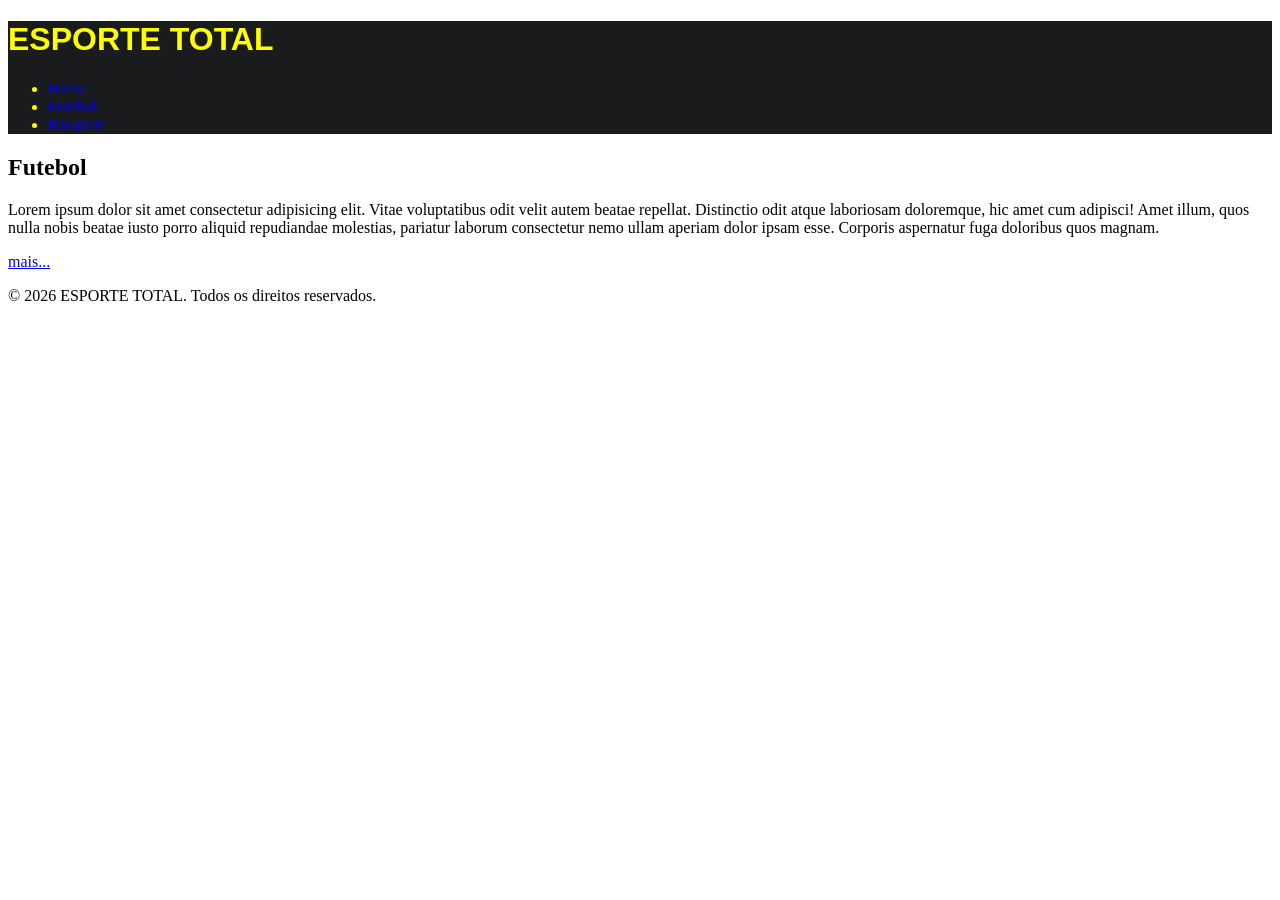
<file: index.html>
<!doctype html>
<html lang="pt-br">
  <head>
    <meta charset="UTF-8" />
    <meta name="viewport" content="width=device-width, initial-scale=1.0" />
    <title>ESPORTE TOTAL</title>

    <link rel="stylesheet" href="./css/style.css" />
  </head>
  <body>
    <header>
      <h1>ESPORTE TOTAL</h1>
      <nav>
        <ul>
          <li><a href="./index.html">Home</a></li>
          <li><a href="./paginas/futebol.html">Futebol</a></li>
          <li><a href="./paginas/basquete.html">Basquete</a></li>
        </ul>
      </nav>
    </header>

    <main>
      <section>
        <h2>Futebol</h2>
        <p>
          Lorem ipsum dolor sit amet consectetur adipisicing elit. Vitae
          voluptatibus odit velit autem beatae repellat. Distinctio odit atque
          laboriosam doloremque, hic amet cum adipisci! Amet illum, quos nulla
          nobis beatae iusto porro aliquid repudiandae molestias, pariatur
          laborum consectetur nemo ullam aperiam dolor ipsam esse. Corporis
          aspernatur fuga doloribus quos magnam.
        </p>
        <a href="./paginas/futebol.html">mais...</a>
      </section>
    </main>
    <footer>
      <p>&copy; 2026 ESPORTE TOTAL. Todos os direitos reservados.</p>
    </footer>
  </body>
</html>
</file>
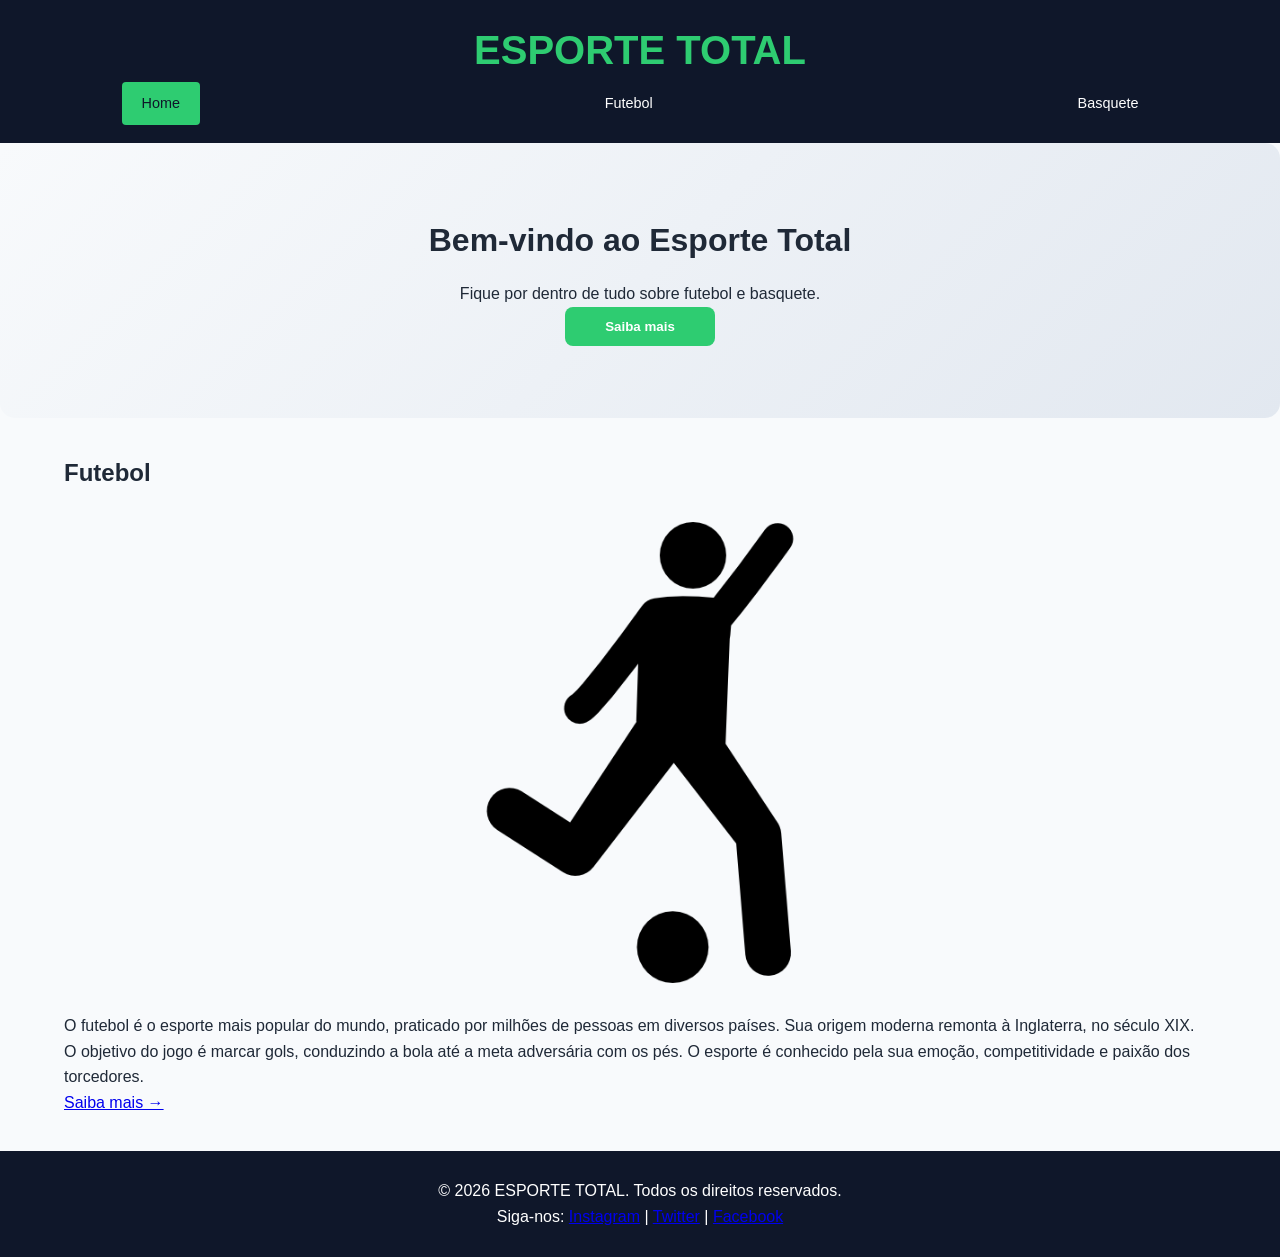
<file: rm572279/index.html>
<!doctype html>
<html lang="pt-br">
  <head>
    <meta charset="UTF-8" />
    <meta name="viewport" content="width=device-width, initial-scale=1.0" />
    <title>ESPORTE TOTAL</title>

    <link rel="stylesheet" href="./css/style.css">
  </head>

  <body>

    <header class="cabecalho">
      <h1 id="titulo">ESPORTE TOTAL</h1>
      <nav>
        <ul class="navbar">
          <li><a class="active" href="./index.html">Home</a></li>
          <li><a href="./paginas/futebol.html">Futebol</a></li>
          <li><a href="./paginas/basquete.html">Basquete</a></li>
        </ul>
      </nav>
    </header>

  
    <section class="hero">
      <h2>Bem-vindo ao Esporte Total</h2>
      <p>Fique por dentro de tudo sobre futebol e basquete.</p>
      <button aria-label="Saiba mais sobre esportes">Saiba mais</button>
    </section>

    <main>
      <section>
        <h2>Futebol</h2>

        <img src="./imagens/img-01-futebol.png" alt="Jogadores de futebol em campo">

        <p>
          O futebol é o esporte mais popular do mundo, praticado por milhões de
          pessoas em diversos países. Sua origem moderna remonta à Inglaterra,
          no século XIX.
        </p>

        <p>
          O objetivo do jogo é marcar gols, conduzindo a bola até a meta
          adversária com os pés. O esporte é conhecido pela sua emoção,
          competitividade e paixão dos torcedores.
        </p>

        <a href="./paginas/futebol.html">Saiba mais →</a>
      </section>
    </main>

    <footer>
      <p>&copy; 2026 ESPORTE TOTAL. Todos os direitos reservados.</p>
      <p>
        Siga-nos:
        <a href="#">Instagram</a> |
        <a href="#">Twitter</a> |
        <a href="#">Facebook</a>
      </p>
    </footer>

  </body>
</html>
</file>
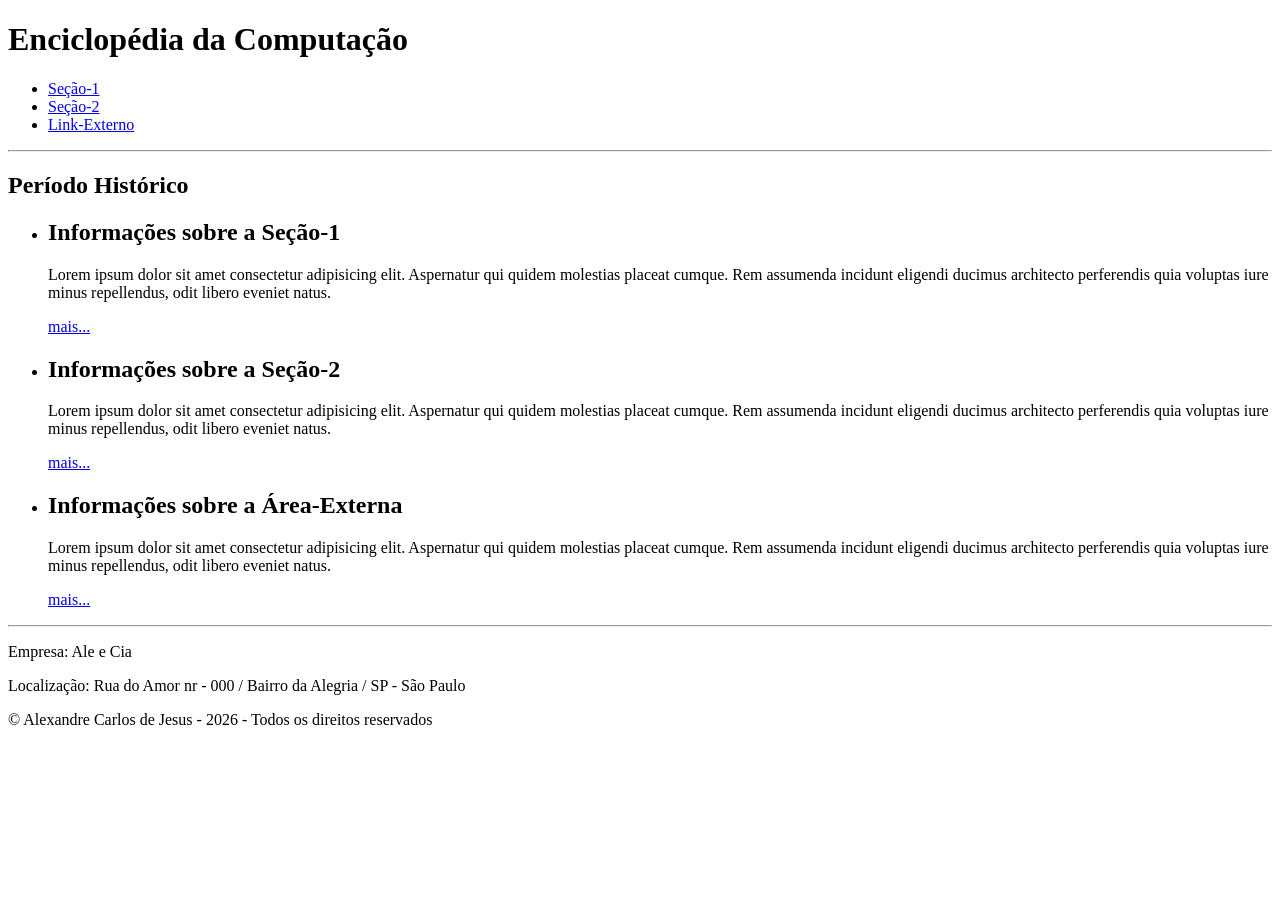
<file: tech-history/index.html>
<!DOCTYPE html>
<html lang="pt-br">
<head>
    <meta charset="UTF-8">
    <meta name="viewport" content="width=device-width, initial-scale=1.0">
    <title>Museu Tech - História</title>
</head>

<body>
    <!-- Layout Semântico: Utilize <section> e <article> dentro do <main> para separar os períodos históricos (Ex: Anos 70, Anos 80). -->
    <header>
        <h1>Enciclopédia da Computação</h1>
        <nav>
            <ul>
                <li><a href="./paginas/secao1.html">Seção-1</a></li>
                <li><a href="./paginas/secao2.html">Seção-2</a></li>
                <li><a href="https://on.fiap.com.br">Link-Externo</a></li>
            </ul>
        </nav>
    </header>
    <hr>
    <main>
        <section>
            <h2>Período Histórico</h2>
            <ul>
                <li>
                    <h2>Informações sobre a Seção-1</h2>
                    <p>Lorem ipsum dolor sit amet consectetur adipisicing elit. Aspernatur qui quidem molestias placeat cumque. Rem assumenda incidunt eligendi ducimus architecto perferendis quia voluptas iure minus repellendus, odit libero eveniet natus.</p>
                    <a href="./paginas/secao1.html">mais...</a>
                </li>
                <li>
                    <h2>Informações sobre a Seção-2</h2>
                    <p>Lorem ipsum dolor sit amet consectetur adipisicing elit. Aspernatur qui quidem molestias placeat cumque. Rem assumenda incidunt eligendi ducimus architecto perferendis quia voluptas iure minus repellendus, odit libero eveniet natus.</p>
                    <a href="./paginas/secao2.html">mais...</a>
                </li>
                <li>
                    <h2>Informações sobre a Área-Externa</h2>
                    <p>Lorem ipsum dolor sit amet consectetur adipisicing elit. Aspernatur qui quidem molestias placeat cumque. Rem assumenda incidunt eligendi ducimus architecto perferendis quia voluptas iure minus repellendus, odit libero eveniet natus.</p>
                    <a href="https://on.fiap.com.br">mais...</a>
                </li>
            </ul>
        </section>
    </main>
    <hr>
    <footer>
        <section>
            <p>Empresa: Ale e Cia</p>
            <p>Localização: Rua do Amor nr - 000 / Bairro da Alegria / SP - São  Paulo</p>
            <p>&copy; Alexandre Carlos de Jesus - 2026 - Todos os direitos reservados</p>
        </section>
    </footer>

</body>
</html>
</file>
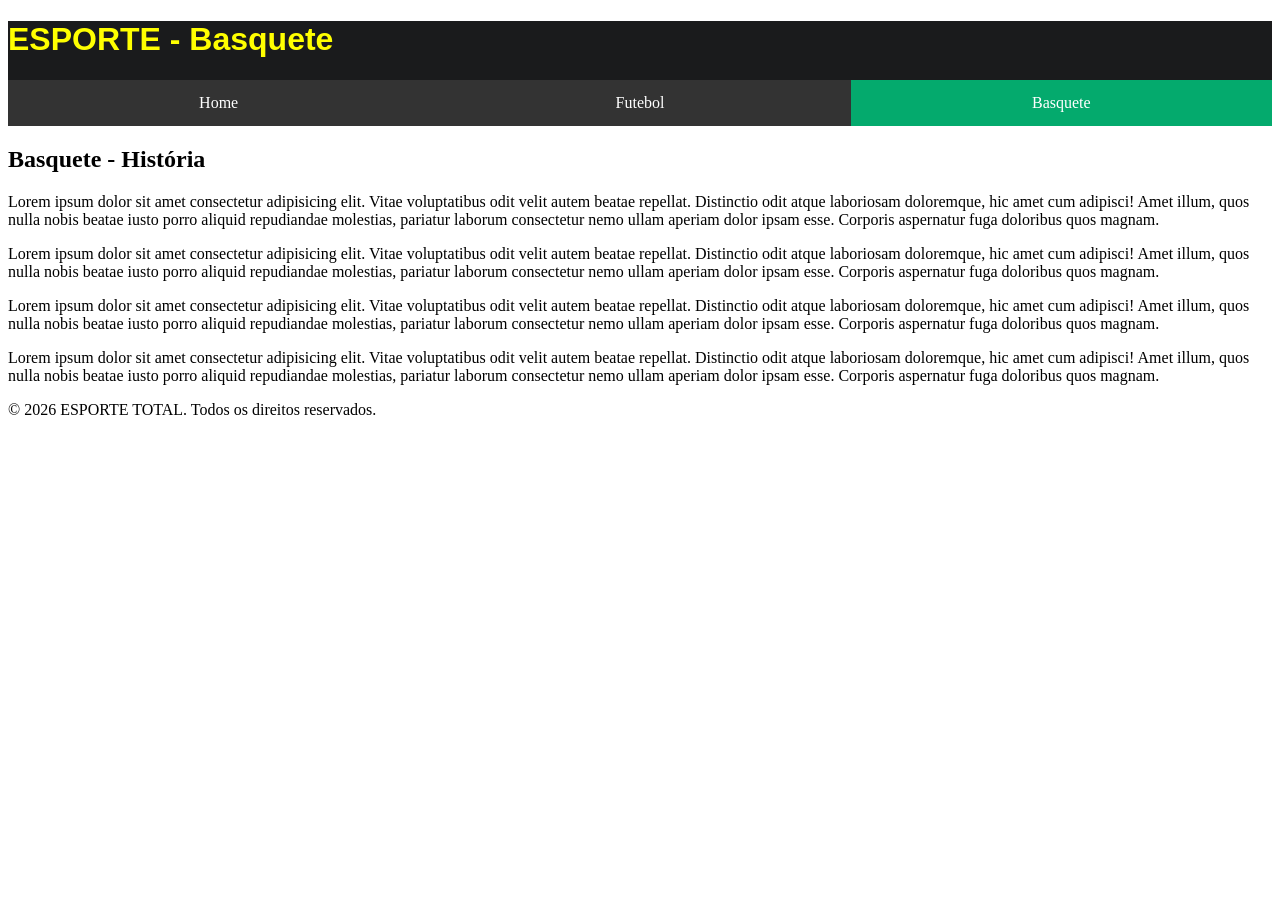
<file: paginas/basquete.html>
<!doctype html>
<html lang="pt-br">
  <head>
    <meta charset="UTF-8" />
    <meta name="viewport" content="width=device-width, initial-scale=1.0" />
    <title>ESPORTE - Basquete</title>
  </head>

  <link rel="stylesheet" href="../css/style.css">


  <body>
    <header class="cabecalho">
      <h1>ESPORTE - Basquete</h1>
        <ul class="navbar">
          <li><a href="../index.html">Home</a></li>
          <li class="center"><a href="./futebol.html">Futebol</a></li>
          <li class="right"><a class="active" href="./basquete.html">Basquete</a></li>
        </ul>
      </nav>
    </header>

    <main>
      <section>
        <h2>Basquete - História</h2>
        <p>
          Lorem ipsum dolor sit amet consectetur adipisicing elit. Vitae
          voluptatibus odit velit autem beatae repellat. Distinctio odit atque
          laboriosam doloremque, hic amet cum adipisci! Amet illum, quos nulla
          nobis beatae iusto porro aliquid repudiandae molestias, pariatur
          laborum consectetur nemo ullam aperiam dolor ipsam esse. Corporis
          aspernatur fuga doloribus quos magnam.
        </p>
        <p>
          Lorem ipsum dolor sit amet consectetur adipisicing elit. Vitae
          voluptatibus odit velit autem beatae repellat. Distinctio odit atque
          laboriosam doloremque, hic amet cum adipisci! Amet illum, quos nulla
          nobis beatae iusto porro aliquid repudiandae molestias, pariatur
          laborum consectetur nemo ullam aperiam dolor ipsam esse. Corporis
          aspernatur fuga doloribus quos magnam.
        </p>
        <p>
          Lorem ipsum dolor sit amet consectetur adipisicing elit. Vitae
          voluptatibus odit velit autem beatae repellat. Distinctio odit atque
          laboriosam doloremque, hic amet cum adipisci! Amet illum, quos nulla
          nobis beatae iusto porro aliquid repudiandae molestias, pariatur
          laborum consectetur nemo ullam aperiam dolor ipsam esse. Corporis
          aspernatur fuga doloribus quos magnam.
        </p>
        <p>
          Lorem ipsum dolor sit amet consectetur adipisicing elit. Vitae
          voluptatibus odit velit autem beatae repellat. Distinctio odit atque
          laboriosam doloremque, hic amet cum adipisci! Amet illum, quos nulla
          nobis beatae iusto porro aliquid repudiandae molestias, pariatur
          laborum consectetur nemo ullam aperiam dolor ipsam esse. Corporis
          aspernatur fuga doloribus quos magnam.
        </p>
      </section>
    </main>
    <footer>
      <p>&copy; 2026 ESPORTE TOTAL. Todos os direitos reservados.</p>
    </footer>
  </body>
</html>
</file>
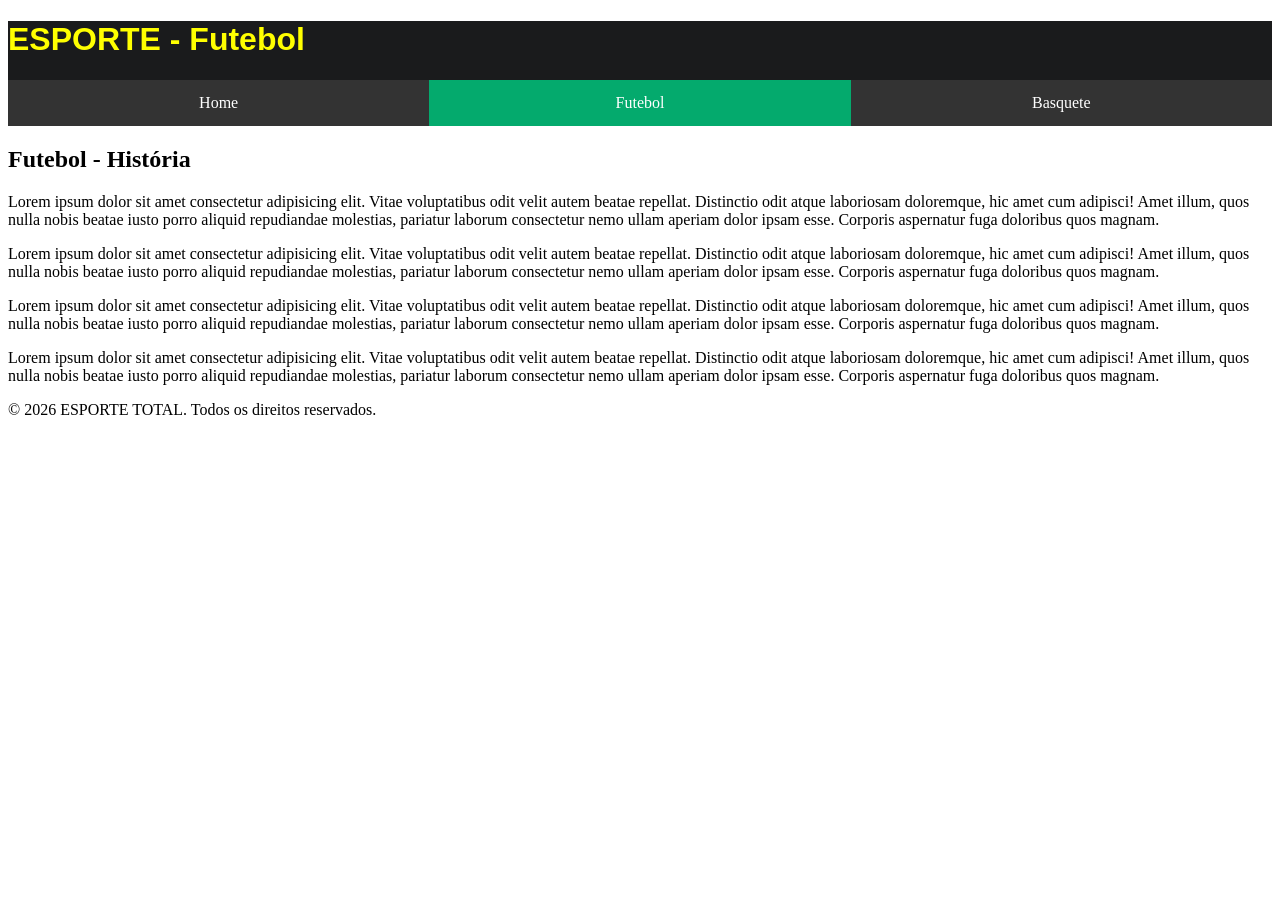
<file: paginas/futebol.html>
<!doctype html>
<html lang="pt-br">
  <head>
    <meta charset="UTF-8" />
    <meta name="viewport" content="width=device-width, initial-scale=1.0" />
    <title>ESPORTE - Futebol</title>
  </head>

  <link rel="stylesheet" href="../css/style.css">

  <body>
    <header class="'cabecalho">
      <h1>ESPORTE - Futebol</h1>
      <nav>
        <ul class="navbar">
          <li><a href="../index.html">Home</a></li>
          <li class="center"><a class="active" href="./futebol.html">Futebol</a></li>
          <li class="right"><a href="./basquete.html">Basquete</a></li>
        </ul>
      </nav>
    </header>

    <main>
      <section>
        <h2>Futebol - História</h2>
        <p>
          Lorem ipsum dolor sit amet consectetur adipisicing elit. Vitae
          voluptatibus odit velit autem beatae repellat. Distinctio odit atque
          laboriosam doloremque, hic amet cum adipisci! Amet illum, quos nulla
          nobis beatae iusto porro aliquid repudiandae molestias, pariatur
          laborum consectetur nemo ullam aperiam dolor ipsam esse. Corporis
          aspernatur fuga doloribus quos magnam.
        </p>
        <p>
          Lorem ipsum dolor sit amet consectetur adipisicing elit. Vitae
          voluptatibus odit velit autem beatae repellat. Distinctio odit atque
          laboriosam doloremque, hic amet cum adipisci! Amet illum, quos nulla
          nobis beatae iusto porro aliquid repudiandae molestias, pariatur
          laborum consectetur nemo ullam aperiam dolor ipsam esse. Corporis
          aspernatur fuga doloribus quos magnam.
        </p>
        <p>
          Lorem ipsum dolor sit amet consectetur adipisicing elit. Vitae
          voluptatibus odit velit autem beatae repellat. Distinctio odit atque
          laboriosam doloremque, hic amet cum adipisci! Amet illum, quos nulla
          nobis beatae iusto porro aliquid repudiandae molestias, pariatur
          laborum consectetur nemo ullam aperiam dolor ipsam esse. Corporis
          aspernatur fuga doloribus quos magnam.
        </p>
        <p>
          Lorem ipsum dolor sit amet consectetur adipisicing elit. Vitae
          voluptatibus odit velit autem beatae repellat. Distinctio odit atque
          laboriosam doloremque, hic amet cum adipisci! Amet illum, quos nulla
          nobis beatae iusto porro aliquid repudiandae molestias, pariatur
          laborum consectetur nemo ullam aperiam dolor ipsam esse. Corporis
          aspernatur fuga doloribus quos magnam.
        </p>
      </section>
    </main>
    <footer>
      <p>&copy; 2026 ESPORTE TOTAL. Todos os direitos reservados.</p>
    </footer>
  </body>
</html>
</file>
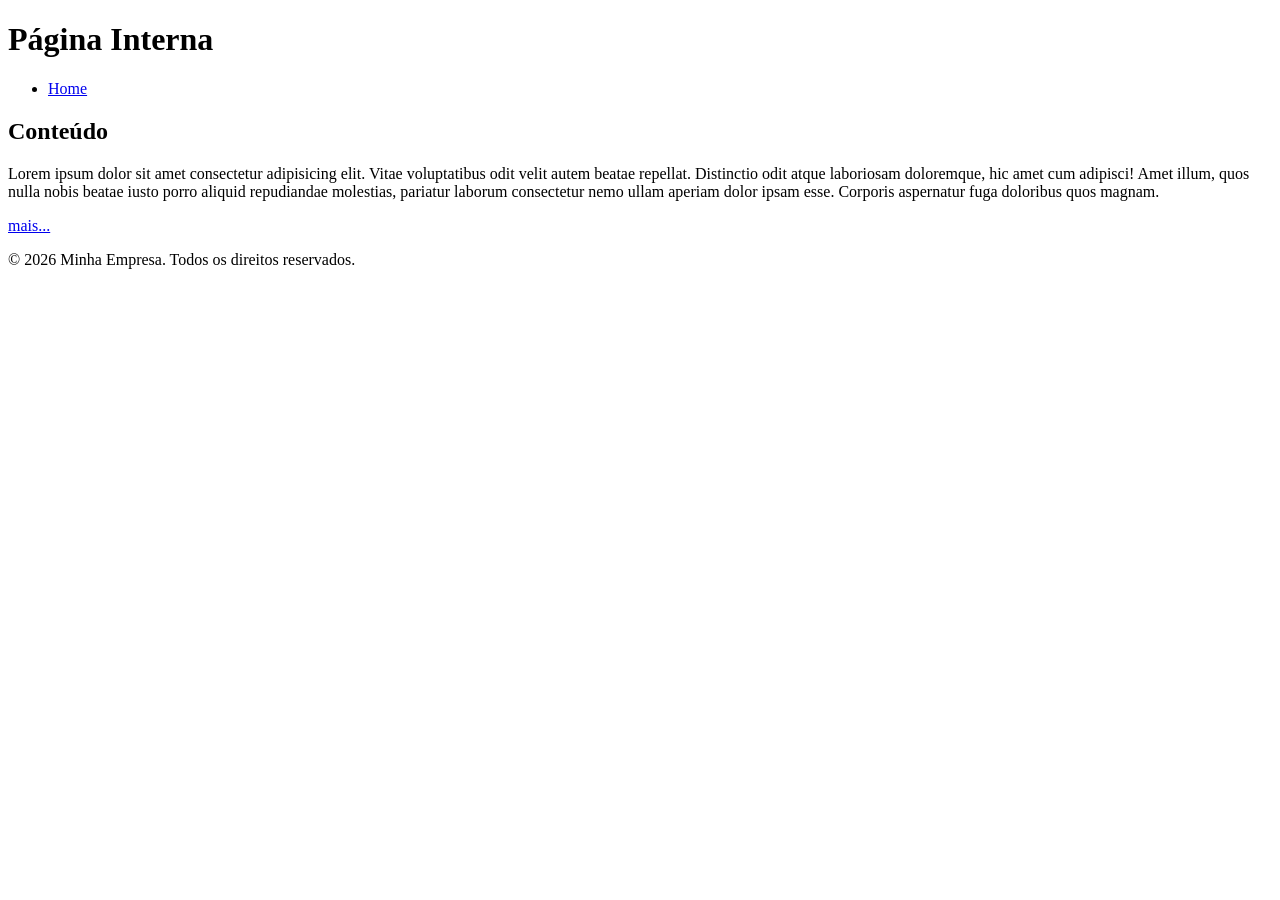
<file: paginas/pagina.html>
<!DOCTYPE html>
<html lang="pt-br">

<head>
    <meta charset="UTF-8">
    <meta name="viewport" content="width=device-width, initial-scale=1.0">
    <title>Página Interna</title>
</head>

<body>

    <header>
        <h1>Página Interna</h1>
        <nav>
            <ul>
                <li> <a href="../index.html"> Home </a>  </li>
            </ul>
        </nav>
    </header>

    <main>
		<section>
			<h2>Conteúdo</h2>
			<p>Lorem ipsum dolor sit amet consectetur adipisicing elit. Vitae voluptatibus odit velit autem beatae repellat. Distinctio odit atque laboriosam doloremque, hic amet cum adipisci! Amet illum, quos nulla nobis beatae iusto porro aliquid repudiandae molestias, pariatur laborum consectetur nemo ullam aperiam dolor ipsam esse. Corporis aspernatur fuga doloribus quos magnam.</p>
			<a href="#">mais...</a>
		</section>
	</main>
	<footer>
		<p>&copy; 2026 Minha Empresa. Todos os direitos reservados.</p>
	</footer>

</body>

</html>
</file>
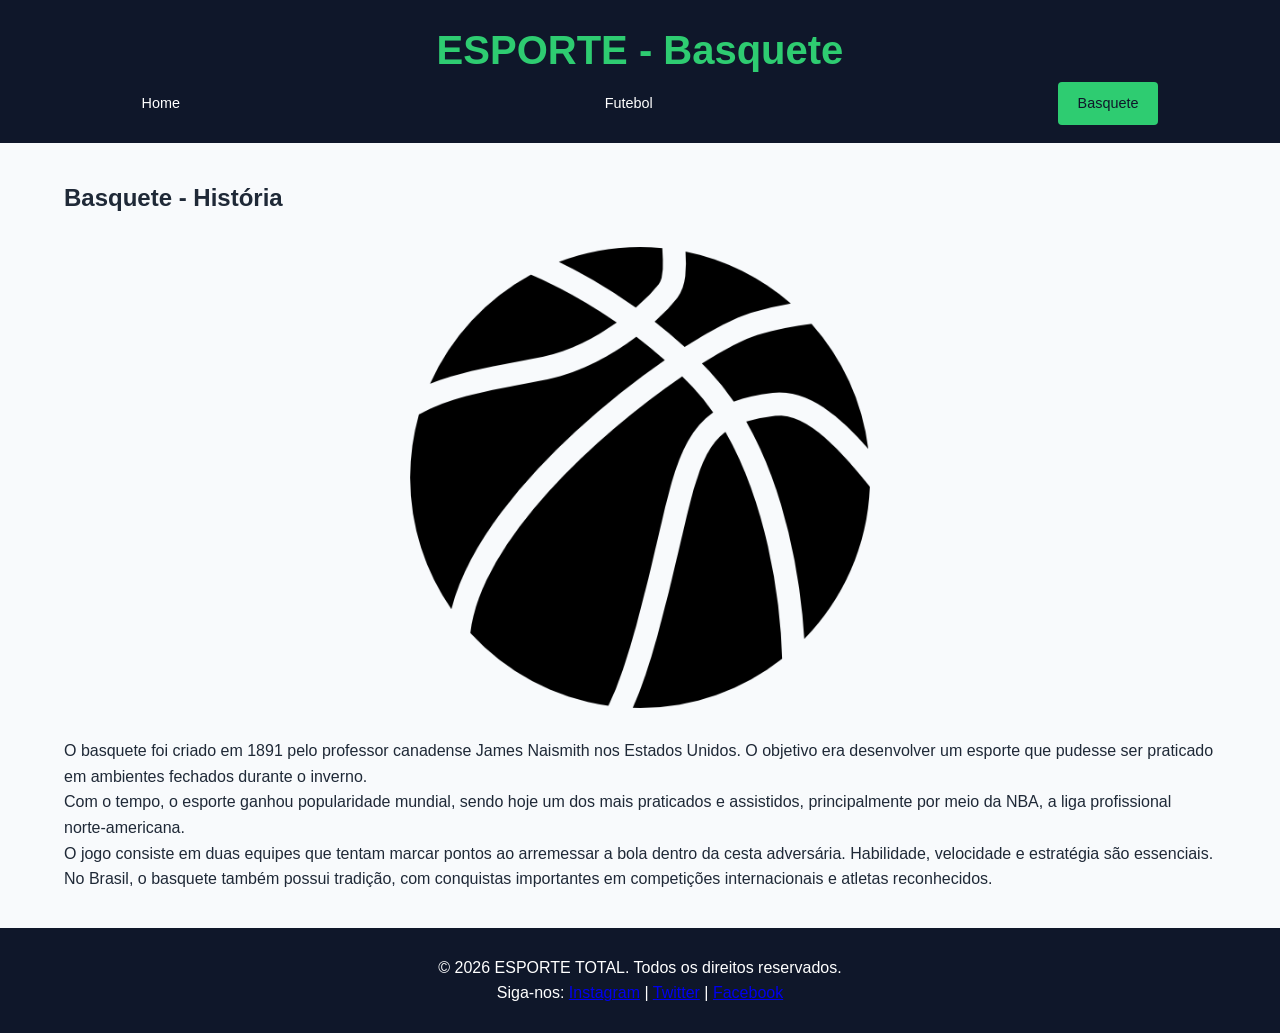
<file: rm572279/paginas/basquete.html>
<!doctype html>
<html lang="pt-br">
  <head>
    <meta charset="UTF-8" />
    <meta name="viewport" content="width=device-width, initial-scale=1.0" />
    <title>ESPORTE - Basquete</title>

    <link rel="stylesheet" href="../css/style.css" />
  </head>

  <body>
    <header class="cabecalho">
      <h1>ESPORTE - Basquete</h1>
      <nav>
        <ul class="navbar">
          <li><a href="../index.html">Home</a></li>
          <li><a href="./futebol.html">Futebol</a></li>
          <li><a class="active" href="./basquete.html">Basquete</a></li>
        </ul>
      </nav>
    </header>

    <main>
      <section>
        <h2>Basquete - História</h2>

        <img
          src="../imagens/img-01-basquete.png"
          alt="Jogadores de basquete em partida"
        />

        <p>
          O basquete foi criado em 1891 pelo professor canadense James Naismith
          nos Estados Unidos. O objetivo era desenvolver um esporte que pudesse
          ser praticado em ambientes fechados durante o inverno.
        </p>

        <p>
          Com o tempo, o esporte ganhou popularidade mundial, sendo hoje um dos
          mais praticados e assistidos, principalmente por meio da NBA, a liga
          profissional norte-americana.
        </p>

        <p>
          O jogo consiste em duas equipes que tentam marcar pontos ao arremessar
          a bola dentro da cesta adversária. Habilidade, velocidade e estratégia
          são essenciais.
        </p>

        <p>
          No Brasil, o basquete também possui tradição, com conquistas
          importantes em competições internacionais e atletas reconhecidos.
        </p>
      </section>
    </main>

    <footer>
      <p>&copy; 2026 ESPORTE TOTAL. Todos os direitos reservados.</p>
      <p>
        Siga-nos:
        <a href="#">Instagram</a> | <a href="#">Twitter</a> |
        <a href="#">Facebook</a>
      </p>
    </footer>
  </body>
</html>
</file>
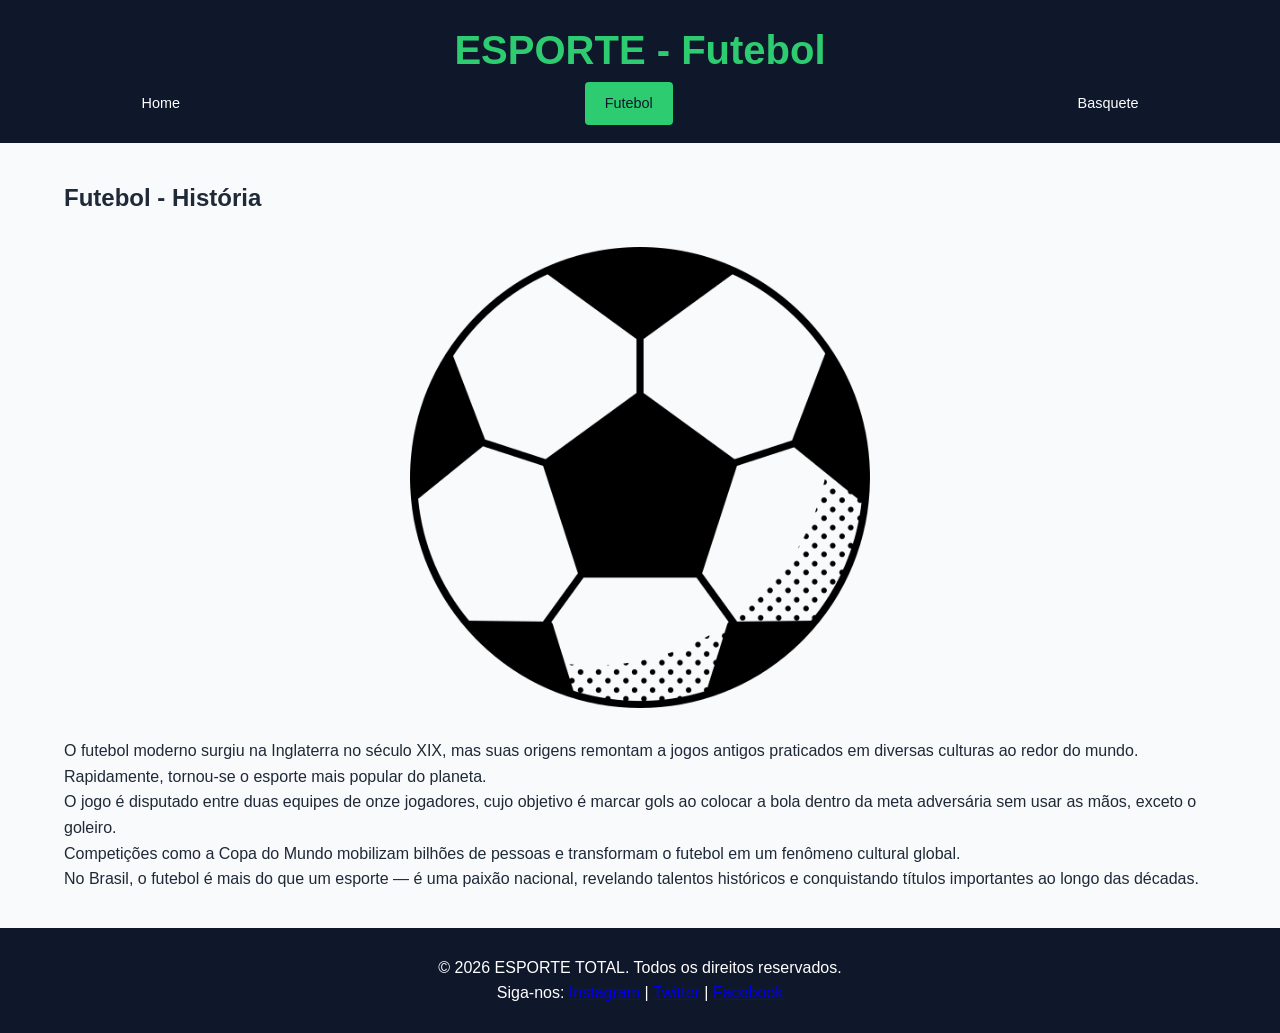
<file: rm572279/paginas/futebol.html>
<!doctype html>
<html lang="pt-br">
  <head>
    <meta charset="UTF-8" />
    <meta name="viewport" content="width=device-width, initial-scale=1.0" />
    <title>ESPORTE - Futebol</title>

    <link rel="stylesheet" href="../css/style.css" />
  </head>

  <body>
    <header class="cabecalho">
      <h1>ESPORTE - Futebol</h1>
      <nav>
        <ul class="navbar">
          <li><a href="../index.html">Home</a></li>
          <li><a class="active" href="./futebol.html">Futebol</a></li>
          <li><a href="./basquete.html">Basquete</a></li>
        </ul>
      </nav>
    </header>

    <main>
      <section>
        <h2>Futebol - História</h2>

        <img
          src="../imagens/img-02-futebol.png"
          alt="Jogadores de futebol disputando a bola"
        />

        <p>
          O futebol moderno surgiu na Inglaterra no século XIX, mas suas origens
          remontam a jogos antigos praticados em diversas culturas ao redor do
          mundo. Rapidamente, tornou-se o esporte mais popular do planeta.
        </p>

        <p>
          O jogo é disputado entre duas equipes de onze jogadores, cujo objetivo
          é marcar gols ao colocar a bola dentro da meta adversária sem usar as
          mãos, exceto o goleiro.
        </p>

        <p>
          Competições como a Copa do Mundo mobilizam bilhões de pessoas e
          transformam o futebol em um fenômeno cultural global.
        </p>

        <p>
          No Brasil, o futebol é mais do que um esporte — é uma paixão nacional,
          revelando talentos históricos e conquistando títulos importantes ao
          longo das décadas.
        </p>
      </section>
    </main>

    <footer>
      <p>&copy; 2026 ESPORTE TOTAL. Todos os direitos reservados.</p>
      <p>
        Siga-nos:
        <a href="#">Instagram</a> | <a href="#">Twitter</a> |
        <a href="#">Facebook</a>
      </p>
    </footer>
  </body>
</html>
</file>
<file: css/style.css>
header {
    background-color: #1a1b1c;
    color: yellow;
}

header h1 {
    font-family: Arial, sans-serif;
}


.navbar {
  list-style: none;
  margin: 0;
  padding: 0;
  display: flex;
  background-color: #333;
  align-items: center;
}


.navbar li {
  flex: 1;
}

.navbar li a {
  display: block;
  color: white;
  text-align: center;
  padding: 14px 20px;
  text-decoration: none;
}


.navbar li a:hover {
  background-color: #111;
}


.cabecalho::after {
  content: "";
  display: block;
  clear: both;
}

/* active */
.navbar li a.active {
  background-color: #04AA6D;
}

/* centro */
.navbar li.center {
  text-align: center;
}

/* direita */
.navbar li.right {
  text-align: right;
}
</file>
<file: rm572279/css/style.css>
/* RESET CSS */
* {
  margin: 0;
  padding: 0;
  box-sizing: border-box;
}

:root {
  --cor-primaria: #2ecc71;
  --cor-secundaria: #0f172a;
  --cor-fundo: #f8fafc;
  --cor-texto: #ffffff;
  --cor-destaque: #38bdf8;
  --cor-texto-escuro: #1f2937;
  --font-base: 1rem;
}

body {
  font-family: Arial, sans-serif;
  background-color: var(--cor-fundo);
  color: var(--cor-texto-escuro);
  line-height: 1.6;
  min-height: 100vh;
}

header {
  background-color: var(--cor-secundaria);
  color: var(--cor-destaque);
  padding: 2vh 5%;
  text-align: center;
}

header h1 {
  font-size: clamp(1.5rem, 5vw, 2.5rem);
  color: var(--cor-primaria);
}

.navbar {
  list-style: none;
  display: flex;
  flex-wrap: wrap;
  justify-content: center;
  background-color: var(--cor-secundaria);
  gap: 10px;
  width: 100%;
  padding: 10px 0;
}

.navbar li a {
  display: block;
  color: white;
  text-align: center;
  padding: 10px 20px;
  text-decoration: none;
  font-size: 0.9rem;
  transition: 0.3s;
}

.navbar li a:hover,
.navbar li a.active {
  background-color: var(--cor-primaria);
  color: var(--cor-secundaria);
  border-radius: 4px;
}

main {
  width: 90%;
  max-width: 1200px;
  margin: 0 auto;
  padding: 4vh 0;
}

.hero {
  background: linear-gradient(135deg, #f8fafc, #e2e8f0);
  text-align: center;
  padding: 8vh 5%;
  border-radius: 15px;
}

.hero h2 {
  font-size: clamp(1.2rem, 4vw, 2rem);
  margin-bottom: 15px;
}

.hero button {
  padding: 12px 30px;
  width: auto;
  min-width: 150px;
  max-width: 100%;
  border: none;
  background-color: var(--cor-primaria);
  color: var(--cor-texto);
  font-weight: bold;
  border-radius: 8px;
  cursor: pointer;
  transition: 0.3s;
}

main img {
  width: 80%;
  max-width: 500px;
  height: auto;
  display: block;
  margin: 30px auto;
  border-radius: 12px;
  filter: grayscale(100%);
  transition: 0.4s ease;
}

main img:hover {
  filter: grayscale(0%);
  transform: scale(1.05);
}

footer {
  background-color: var(--cor-secundaria);
  color: var(--cor-texto);
  text-align: center;
  padding: 3vh 5%;
  margin-top: auto;
}

@media (min-width: 768px) {
  .navbar {
    justify-content: space-between;
    padding: 0 5%;
  }

  main img {
    width: 40%;
  }
}
</file>
